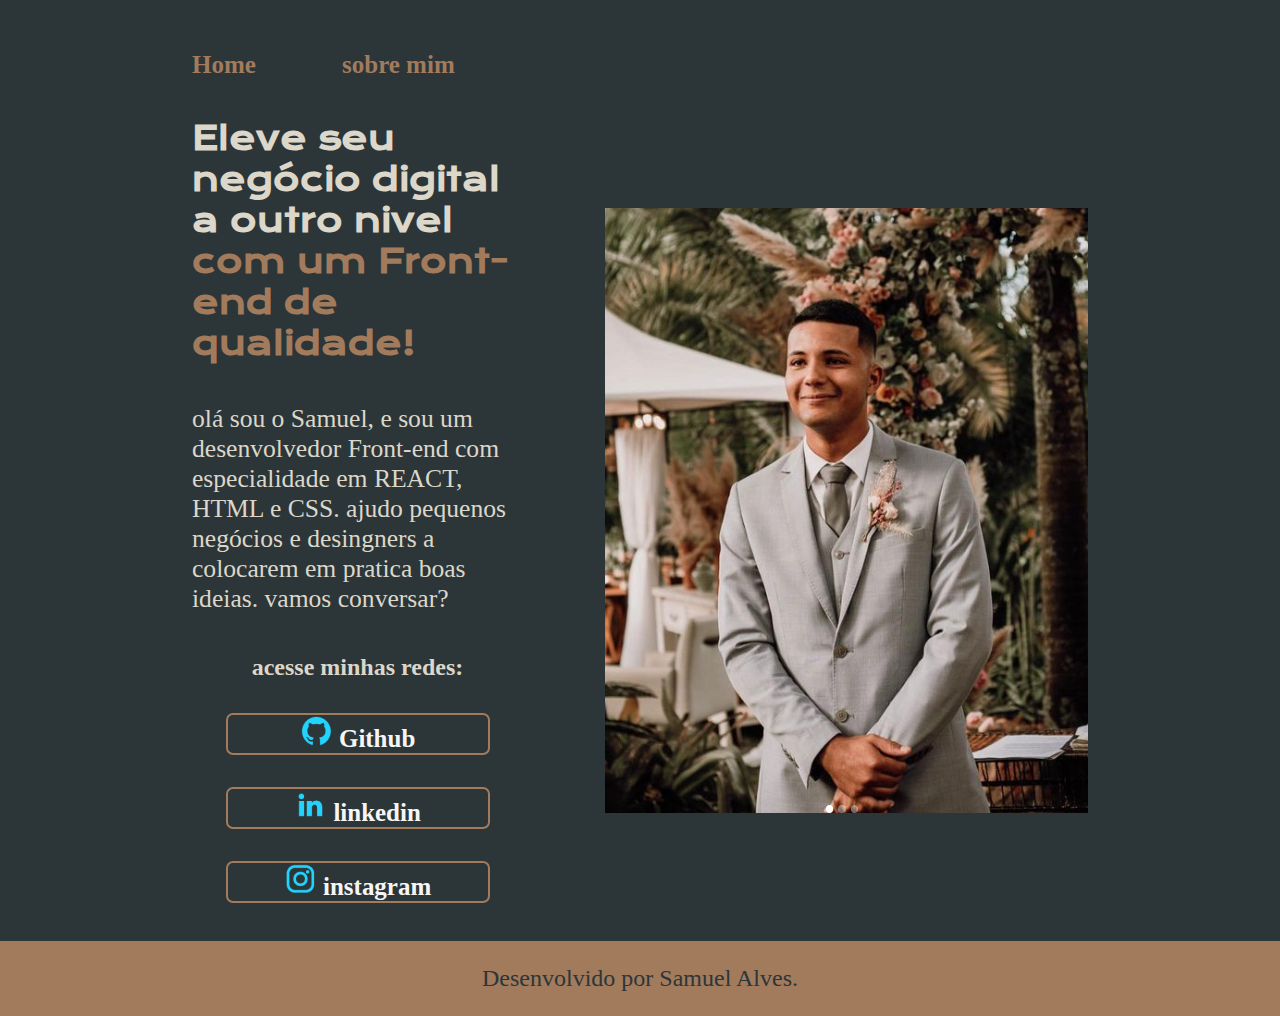
<file: index.html>
<!DOCTYPE html>
<html lang="pt-br">
<head>
    <meta charset="UTF-8">
    <meta http-equiv="X-UA-Compatible" content="IE=edge">
    <meta name="viewport" content="width=device-width, initial-scale=1.0">
    <title>portifolio</title>
    <link rel="stylesheet" href="./estilos/style.css">
</head> 
    <body>
        <header class="cabecalho">
            <nav class="cabecalho__menu">
                <a class="cabecalho__menu_link" href="index.html">Home</a>
                <a class="cabecalho__menu_link" href="about.html">sobre mim</a> 
            </nav>
        </header>
            <main class="apresentacao">
                <section class="apresentacao__conteudo">
                        <h1 class="apresentacao__titulo">Eleve seu negócio digital a outro nivel 
                        <strong class="titulo-destaque"> com um Front-end de qualidade!</strong></h1>
                        <p class="apresentacao__conteudo__texto">olá sou o Samuel, e sou um desenvolvedor  
                            Front-end com especialidade em REACT, HTML e CSS.
                            ajudo pequenos negócios e desingners a
                            colocarem em pratica boas ideias. vamos conversar?</p>
                        <div class="apresentacao__links">
                            <h2 class="apresentacao__links__subtitulo">acesse minhas redes:</h2>
                            <a class="apresentacao__links__navegacao" href="https://github.com/Samuelgardenn"><span>
                            <img src="assets/github.png" alt=""> Github</span> </a>
                            <a class="apresentacao__links__navegacao" href="https://www.linkedin.com/in/samuel-jardim-13864726b/">
                            <span> <img src="assets/linkedin.png" alt=""> linkedin</a></span>
                            <a class="apresentacao__links__navegacao" href="https://www.instagram.com/samuel_gardenn/">
                            <span> <img src="assets/instagram.png" alt=""> instagram</span></a>
                        </div>
                </section>
            <img class="apresentacao__imagem" src="./assets/imagem.png" alt="imagem de samuel"> 
            </main>
        
        <footer class="rodape">
            <P>Desenvolvido por Samuel Alves.</P>
        </FOoter>
</body>
</html>
</file>
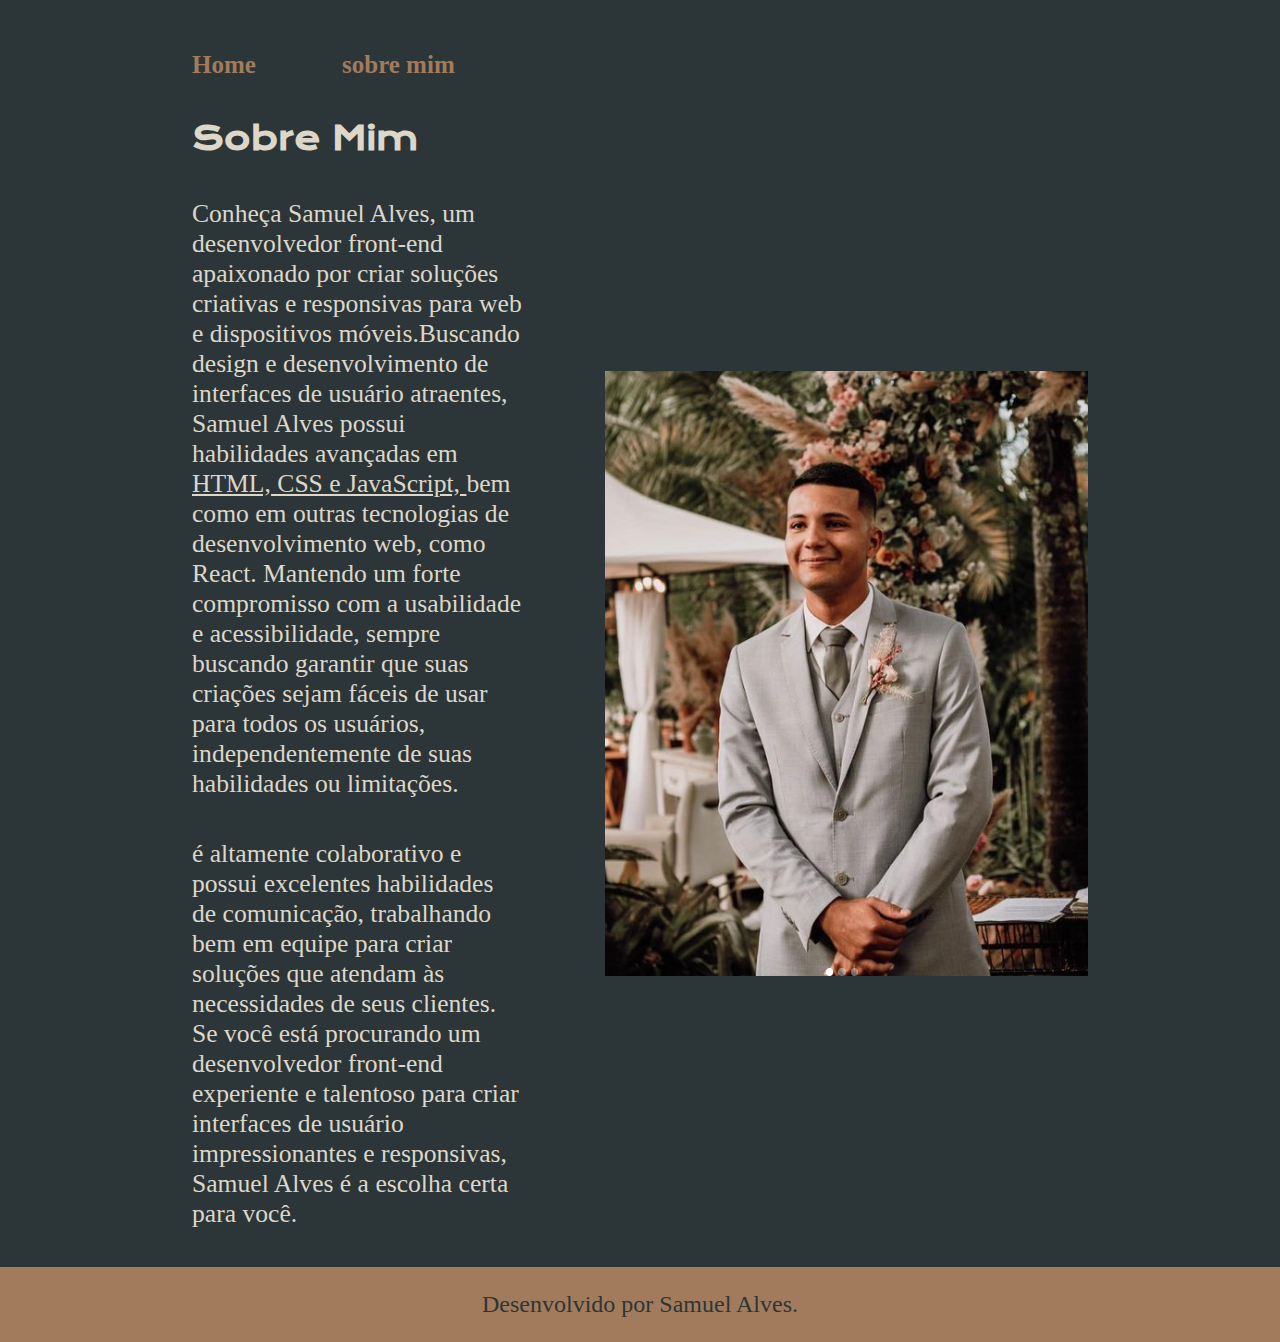
<file: about.html>
<!DOCTYPE html>
<html lang="pt-br">
<head>
    <meta charset="UTF-8">
    <meta http-equiv="X-UA-Compatible" content="IE=edge">
    <meta name="viewport" content="width=device-width, initial-scale=1.0">
    <title>Sobre Mim</title>
    <link rel="stylesheet" href="./estilos/style.css">
</head>
<body>
    <header class="cabecalho">
        <nav class="cabecalho__menu">
            <a class="cabecalho__menu_link" href="index.html">Home</a>
            <a class="cabecalho__menu_link" href="about.html">sobre mim</a> 
        </nav>
    </header>
    <main class="apresentacao">
        <section class="apresentacao__conteudo">
            <h1 class="apresentacao__titulo">Sobre Mim</h1>
             <p class="apresentacao__conteudo__texto">Conheça Samuel Alves, um desenvolvedor front-end apaixonado por criar soluções criativas e responsivas para web e dispositivos móveis.Buscando design e desenvolvimento de interfaces de usuário atraentes, Samuel Alves possui habilidades avançadas em <u> HTML, CSS e JavaScript, </u> bem como em outras tecnologias de desenvolvimento web, como React.
             Mantendo um forte compromisso com a usabilidade e acessibilidade, sempre buscando garantir que suas criações sejam fáceis de usar para todos os usuários, independentemente de suas habilidades ou limitações.</p>
             <p class="apresentacao__conteudo__texto"> é altamente colaborativo e possui excelentes habilidades de comunicação, trabalhando bem em equipe para criar soluções que atendam às necessidades de seus clientes.
             Se você está procurando um desenvolvedor front-end experiente e talentoso para criar interfaces de usuário impressionantes e responsivas, Samuel Alves é a escolha certa para você.</p>
        </section>
        <img  class= "apresentacao__imagem" src="./assets/imagem.png" alt="foto samuel">

    </main>
    <footer class="rodape">
        <P>Desenvolvido por Samuel Alves.</P>
    </footer>
</body>
</html>
</file>
<file: estilos/style.css>
@import url('https://fonts.googleapis.com/css2?family=Krona+One&display=swap');

@import url('https://fonts.googleapis.com/css2?family=Krona+One&family=Montserrat&display=swap');

@import url('https://fonts.googleapis.com/css2?family=Montserrat:wght@600&display=swap');


:root {
    --cor-primaria : #2C3639;
    --cor-secundaria: #DCD7C9;
    --cor-tercearia : #A27B5C;
    --cor-houver: #3F4E4F;

    --font-primaria: 'Krona One', sans-serif;
    --font-secundaria: 'montserrat' sans-serif;
}

*{
    margin:  0;
    padding: 0;
}


body {
    box-sizing: border-box;
    /* he:ight 100vh; */
    background-color: var(--cor-primaria);;
    color:var(--cor-secundaria);
}

.cabecalho{
    padding: 4% 0% 0% 15%;

}

.cabecalho__menu {
    display: flex;
    justify-content: baseline;
}

.cabecalho__menu_link { 
    text-decoration: none;
    font-family:var(--font-secundaria);
    font-weight: 600;
    font-size: 25px;
    width: 150px;
    color: var(--cor-tercearia);
}


.titulo-destaque {
    color:var(--cor-tercearia);
}

.apresentacao { 
    padding: 3% 15% ;
    display: flex;
    align-items: center;
    justify-content: space-between;
    gap: 82px;
}
 .apresentacao__conteudo {
    width: 80%; 
    display: flex;
    flex-direction: column;
    gap: 40px;
 } 

.apresentacao__titulo {
    font-family: var(--font-primaria);
    font-size: 2rem;
}

.apresentacao__conteudo__texto {
    font-size: 1.6rem;
    font-family: var(--font-secundaria);
}

.apresentacao__links {
display: flex;    
flex-direction: column;
justify-content: space-between;
align-items: center;
gap: 32px;

}

.apresentacao__link__subtitulo {
    font-family: var(--font-primaria);
    font-weight: 300px;
    font-size: 0,8rem;
}



.apresentacao__links__navegacao { 
    display: flex ;
    justify-content: center;
    gap: 26px;
    width: 260px;
    text-align: center;
    border: 2px solid var(--cor-tercearia);
    border-radius: 7px;
    font-size: 1.56rem;
    padding: 21.5 0 ;
    color: #f6f6f6;
    text-decoration: none;
    font-family:var(--font-secundaria);
    font-weight: 600;

}

.apresentacao__links__link:hover {
    background-color: var(--cor-houver);
}

.apresentacao__imagem {
    width: 100%;
}
.rodape{
    padding: 24px;
    display: flex;
    justify-content: center;
    color: var(--cor-primaria);
    background-color: var(--cor-tercearia);
    font-family: var(--font-secundaria);
    font-size: 1.5rem;
    font-weight: 400;
}

@media (max-width: 1100px){
    .cabecalho__menu{
        justify-content: center;
    }

    .cabecalho{
        padding: 10%
    }


    .apresentacao {
        flex-direction: column-reverse;
        padding: 5%;
    }
   
    .apresentacao__conteudo{
        width: auto;

    }
}
</file>
